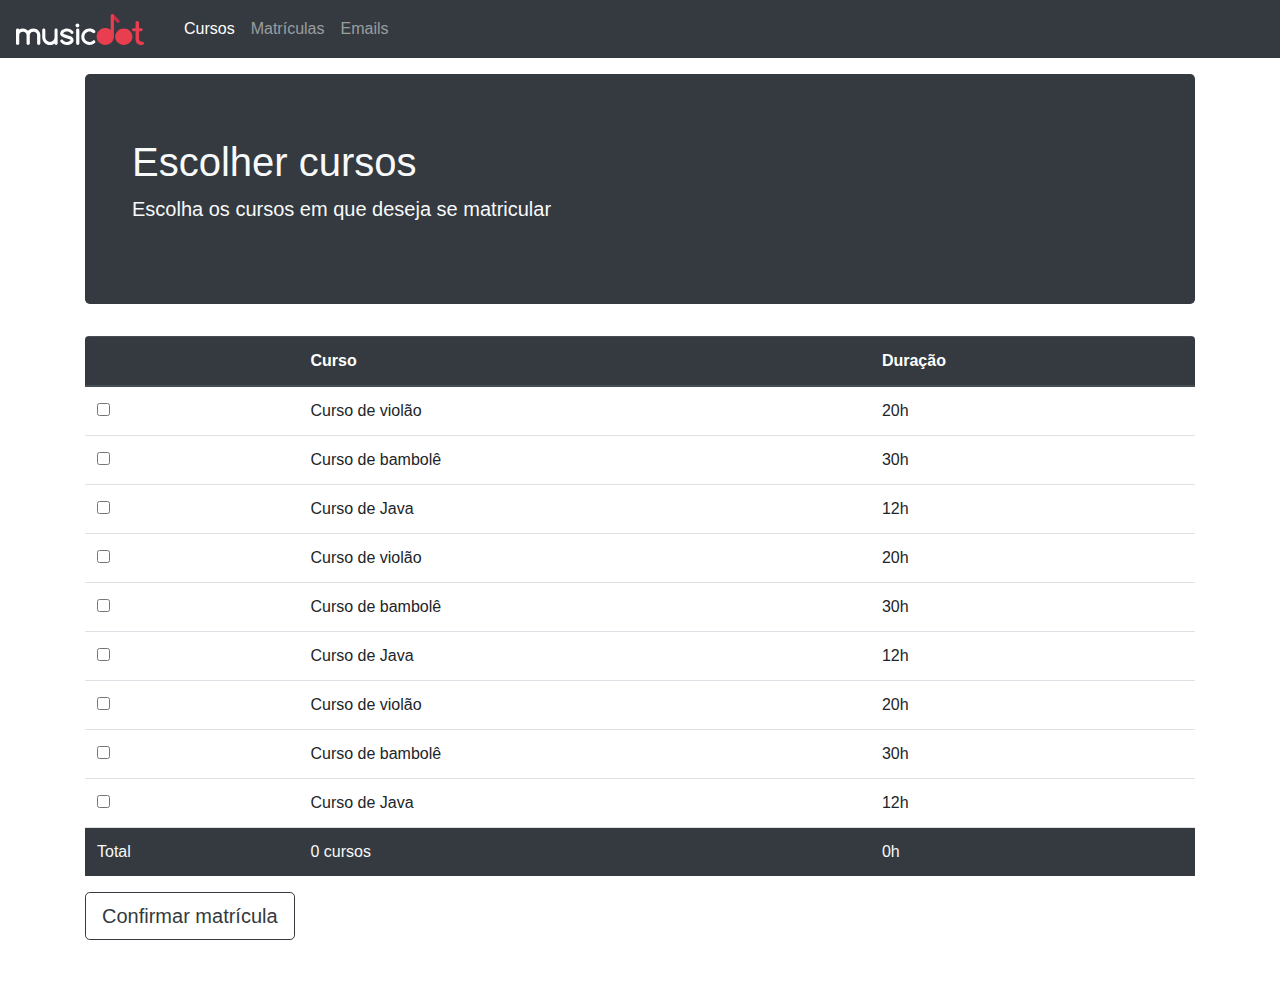
<file: matriculas.html>
<!DOCTYPE html>
<html lang="en">
<head>
    <meta charset="UTF-8">
    <meta http-equiv="X-UA-Compatible" content="IE=edge">
    <meta name="viewport" content="width=device-width, initial-scale=1.0">
    <title>MusicDot | Matrículas</title>

    <link rel="stylesheet" href="css/bootstrap.css">
    <link rel="stylesheet" href="css/matricula.css">
    <link rel="icon" href="img/favicon.ico">
</head>
<body>
    <header class="header">
        <nav class="navbar navbar-expand-sm navbar-dark bg-dark">
            <a href="index.html" class="navbar-brand">
                <img class="header-navbar-logo" src="img/musicdot-logo-light.svg" alt="Logo da MusicDot">
            </a>
            <button class="navbar-toggler" type="button" data-toggle="collapse" data-target="#navbarSupportedContent" aria-controls="navbarSupportedContent" aria-expanded="false" aria-label="Toggle navigation">
                <span class="navbar-toggler-icon"></span>
            </button>
            <div class="collapse navbar-collapse" id="navbarSupportedContent">
                <ul class="navbar-nav mr-auto">
                    <li class="nav-item active">
                        <a class="nav-link" href="#">Cursos</a>
                    </li>
                    <li class="nav-item ">
                        <a class="nav-link" href="#">Matrículas</a>
                    </li>
                    <li class="nav-item">
                        <a class="nav-link" href="#">Emails</a>
                    </li>
                </ul>
            </div>
        </nav>
    </header>

    <main class="container mb-4">
        <div class="jumbotron bg-dark header-matricula text-light mt-3">
            <div class="container">
                <h1>Escolher cursos</h1>
                <p class="lead">Escolha os cursos em que deseja se matricular</p>
            </div>
        </div>

        <table class="table table-hover rounded-top">
            <thead class="thead-dark">
                <tr>
                    <th scope="col"></th>
                    <th scope="col">Curso</th>
                    <th scope="col">Duração</th>
                </tr>
            </thead>
            <tbody>
                <tr>
                    <td><input type="checkbox" name="curso" value="20" onclick="updateCourseHours()"></td>
                    <td>Curso de violão</td>
                    <td>20h</td>
                </tr>
                <tr>
                    <td><input type="checkbox" name="curso" value="30" onclick="updateCourseHours()"></td>
                    <td>Curso de bambolê</td>
                    <td>30h</td>
                </tr>
                <tr>
                    <td><input type="checkbox" name="curso" value="12" onclick="updateCourseHours()"></td>
                    <td>Curso de Java</td>
                    <td>12h</td>
                </tr>
                <tr>
                    <td><input type="checkbox" name="curso" value="20" onclick="updateCourseHours()"></td>
                    <td>Curso de violão</td>
                    <td>20h</td>
                </tr>
                <tr>
                    <td><input type="checkbox" name="curso" value="30" onclick="updateCourseHours()"></td>
                    <td>Curso de bambolê</td>
                    <td>30h</td>
                </tr>
                <tr>
                    <td><input type="checkbox" name="curso" value="12" onclick="updateCourseHours()"></td>
                    <td>Curso de Java</td>
                    <td>12h</td>
                </tr>
                <tr>
                    <td><input type="checkbox" name="curso" value="20" onclick="updateCourseHours()"></td>
                    <td>Curso de violão</td>
                    <td>20h</td>
                </tr>
                <tr>
                    <td><input type="checkbox" name="curso" value="30" onclick="updateCourseHours()"></td>
                    <td>Curso de bambolê</td>
                    <td>30h</td>
                </tr>
                <tr>
                    <td><input type="checkbox" name="curso" value="12" onclick="updateCourseHours()"></td>
                    <td>Curso de Java</td>
                    <td>12h</td>
                </tr>
                <tr class="bg-dark text-light">
                    <td>Total</td>
                    <td id="total-courses" class="js-courses-quantity">0 cursos</td>
                    <td id="total-hours" class="js-total-hours">0h</td>
                </tr>
            </tbody>
        </table>

        <button type="button" class="btn btn-outline-dark btn-lg mb-4" id="button-confirma" >Confirmar matrícula</button>

    </main>

    <script src="js/jquery.js"></script>
    <script src="js/bootstrap.js"></script>
    <script src="js/matricula.js"></script>
</body>
</html>
</file>
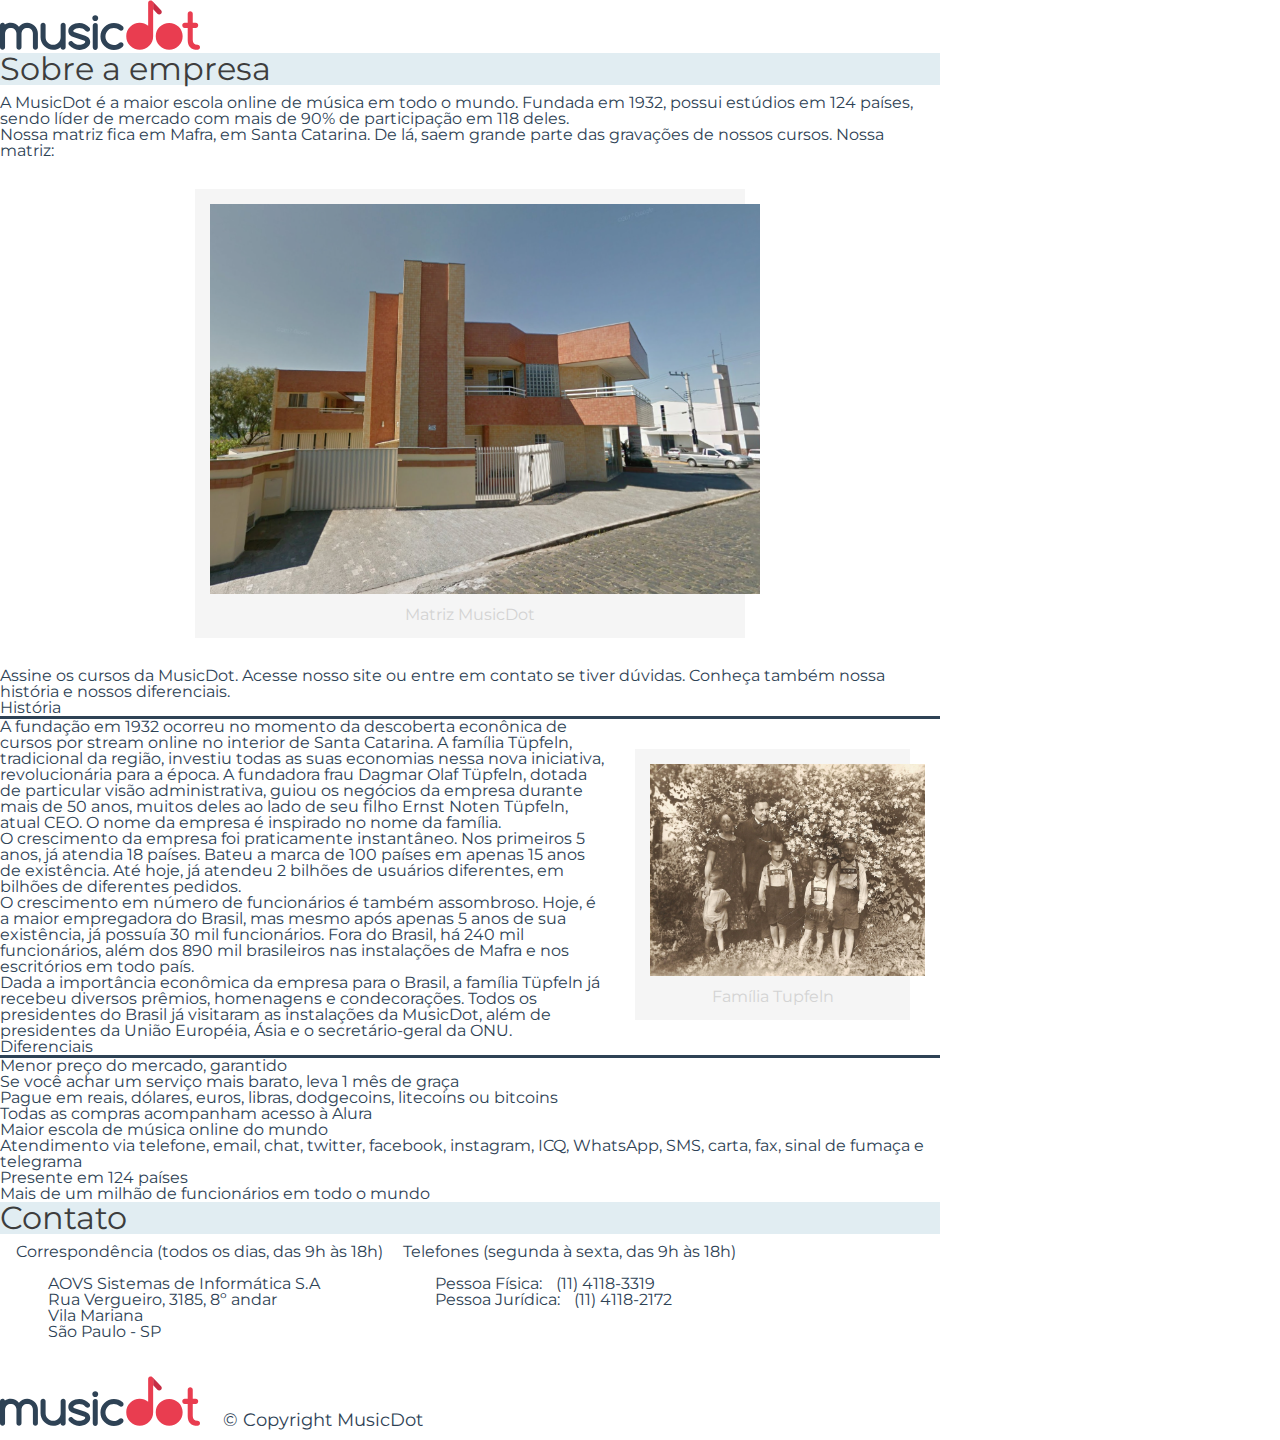
<file: sobre.html>
<!DOCTYPE html>
<html lang="en">

<head>
    <meta charset="UTF-8" lang="pt-BR">
    <meta http-equiv="X-UA-Compatible" content="IE=edge">
    <meta name="viewport" content="width=device-width, initial-scale=1.0">
    <title>MusicDot | Sobre a empresa</title>
    
    <link href="./img/favicon.ico" rel="icon">
    <link rel="stylesheet" href="./css/sobre.css">
    <link rel="stylesheet" href="./css/reset.css">
    <link rel="preconnect" href="https://fonts.googleapis.com">
    <link rel="preconnect" href="https://fonts.gstatic.com" crossorigin>
    <link href="https://fonts.googleapis.com/css2?family=Montserrat:wght@300;400;500;600;700&display=swap" rel="stylesheet">    

</head>

<body>
    <img src="./img/logo.svg" alt="Logo MusicDot">

    <section>
        <h1 class="title--main">Sobre a empresa</h1>
        <p>A MusicDot é a maior escola online de música em todo o mundo. Fundada em 1932, possui estúdios em 124 países,
            sendo líder de mercado com mais de 90% de participação em 118 deles.</p>
        <p>Nossa matriz fica em <a href="http://maps.google.com.br/?q=190,GabrielDequech,Mafra,SC">Mafra, em Santa
                Catarina</a>. De lá, saem grande parte das gravações de nossos cursos. Nossa matriz:</p>

        <figure id="matriz-musicdot" class="figure sobre__figure">
            <img src="./img/matriz-musicdot.png" alt="Matriz MusicDot">
            <figcaption>Matriz MusicDot</figcaption>
        </figure>

        <p>Assine os cursos da MusicDot. Acesse <a href="./index.html">nosso site</a> ou entre em contato se tiver
            dúvidas. Conheça também <a href="#historia">nossa história</a> e <a href="#diferenciais">nossos
                diferenciais</a>.</p>
    </section>

    <section id="historia">
        <h2 class="title--secondary">História</h2>

        <figure id="fig-familia" class="figure historia__figure">
            <img src="./img/familia-tupfeln.jpg" alt="Família Tupfeln">
            <figcaption>Família Tupfeln</figcaption>
        </figure>

        <p>A fundação em 1932 ocorreu no momento da descoberta econônica de cursos por stream online no interior de
            Santa Catarina. A família Tüpfeln, tradicional da região, investiu todas as suas economias nessa nova
            iniciativa, revolucionária para a época. A fundadora frau Dagmar Olaf Tüpfeln, dotada de particular visão
            administrativa, guiou os negócios da empresa durante mais de 50 anos, muitos deles ao lado de seu filho
            Ernst Noten Tüpfeln, atual CEO. O nome da empresa é inspirado no nome da família.</p>

        <p>O crescimento da empresa foi praticamente instantâneo. Nos primeiros 5 anos, já atendia 18 países. Bateu a
            marca de 100 países em apenas 15 anos de existência. Até hoje, já atendeu 2 bilhões de usuários diferentes,
            em bilhões de diferentes pedidos.</p>

        <p>O crescimento em número de funcionários é também assombroso. Hoje, é a maior empregadora do Brasil, mas mesmo
            após apenas 5 anos de sua existência, já possuía 30 mil funcionários. Fora do Brasil, há 240 mil
            funcionários, além dos 890 mil brasileiros nas instalações de Mafra e nos escritórios em todo país.</p>

        <p>Dada a importância econômica da empresa para o Brasil, a família Tüpfeln já recebeu diversos prêmios,
            homenagens e condecorações. Todos os presidentes do Brasil já visitaram as instalações da MusicDot, além de
            presidentes da União Européia, Ásia e o secretário-geral da ONU.</p>

    </section>

    <section id="diferenciais">
        <h2 class="title--secondary">Diferenciais</h2>

        <ul>
            <li>Menor preço do mercado, garantido</li>
            <li>Se você achar um serviço mais barato, leva 1 mês de graça</li>
            <li>Pague em reais, dólares, euros, libras, dodgecoins, litecoins ou bitcoins</li>
            <li>Todas as compras acompanham acesso à Alura</li>
            <li>Maior escola de música online do mundo</li>
            <li>Atendimento via telefone, email, chat, twitter, facebook, instagram, ICQ, WhatsApp, SMS, carta, fax,
                sinal de fumaça e telegrama</li>
            <li> Presente em 124 países</li>
            <li>Mais de um milhão de funcionários em todo o mundo</li>
        </ul>
    </section>

    <h2 id="contato" class="title--main">Contato</h2>

    <section>
        <div class="contact__section">
            <h3 class="contact__title--display">Correspondência</h3>
            <small cl><time>(todos os dias, das 9h às 18h)</time></small>

            <address class="contact__content">
                AOVS Sistemas de Informática S.A
                <br>
                Rua Vergueiro, 3185, 8º andar
                <br>
                Vila Mariana
                <br>
                São Paulo - SP
            </address>
        </div>

        <div class="contact__section">
            <h3 class="contact__title--display">Telefones</h3>
            <small><time>(segunda à sexta, das 9h às 18h)</time></small>

            <dl class="contact__content">
                <dt class="contact__content--title">Pessoa Física:</dt>
                <dd class="contact__content--description"><a href="tel://1141183319">(11) 4118-3319</a></dd> <br>
                <dt class="contact__content--title">Pessoa Jurídica:</dt>
                <dd class="contact__content--description"> <a href="tel://1141182172">(11) 4118-2172</a></dd>
            </dl>

        </div>
    </section>

    <footer class="footer">
        <img src="./img/logo.svg" alt="Logo MusicDot" class="footer_logo">
        <p class="footer__copyright">&copy; Copyright MusicDot</p>
    </footer>


</body>

</html>
</file>
<file: css/matricula.css>
.header-navbar-logo{
    width: 8rem;
    margin-right: 1rem;
}

.header-matricula h1{
    font-weight: 300;
}

.rounded-top{
    overflow: hidden;
}
</file>
<file: css/sobre.css>
html{
    font-size: 16px;
    line-height: 1.5;
}

body{
    font-family: Arial, Helvetica, sans-serif;
    width: 80%;
    max-width: 940px;
    margin-left: auto;
    margin-right: auto;
}

.title--main{
    color: #3d3d3d;
    background-color: #e1edf2;
    margin-bottom: 10px;
    font-size: 32px;
}

.title--secondary{
    border-bottom: solid;
}

.figure{
    text-align: center;
    background-color: whitesmoke;
    color: lightgray;
    padding: 15px;
    margin: 30px;
    max-width: 100%;
    box-sizing: border-box;
}

.figure > img{

    margin-bottom: 10px;
    width: inherit;
}

.sobre__figure{
    width: 550px;
    margin-left: auto;
    margin-right: auto;
}

.historia__figure{
    width: 275px;
    float: right;
}

.contact__section{
    display: inline-block;
    vertical-align: top;
    margin-left: 16px;
}

.contact__section--phone{
    margin-left: 32px;
}

.contact__title--display{
    display: inline-block;
}

.contact__content{
    margin: 16px 0 24px;
    padding-left: 32px;
}

.contact__content--description, .contact__content--title{
    display: inline-block;
}

.contact__content--description{
    margin-left: 10px;
}

.footer{
    padding: 0.75rem 0;
    font-size: 1.1rem;
}

.footer__logo{
    width: 6em;
}

.footer__copyright{
    display: inline;
    margin-left: 1em;
}

@media screen and (max-width: 850px) {
    .contact__section{
        display: block;
        margin-left: 1em;
    }
}

@media screen and (max-width: 622px) {
    .historia__figure{
        float: none;
        margin: 0 auto;
    }
}

@media screen and (max-width: 446px){
    .contact__content--description, .contact__content--title{
        display: block;
        margin-bottom: 0;
    }

    .contact__content{
        padding-left: 5px;
        margin-left: 0;
        border-left: 1px lightgray;
        font-size: 0.92em;
    }

    .footer{
        font-size: 0.92em;
    }
}

@media screen and (max-width: 342px){
    .contact__content--title{
        display: block;
    }

    .contact__content--description{
        display: block;
        padding-left: 1em;
    }
}
</file>
